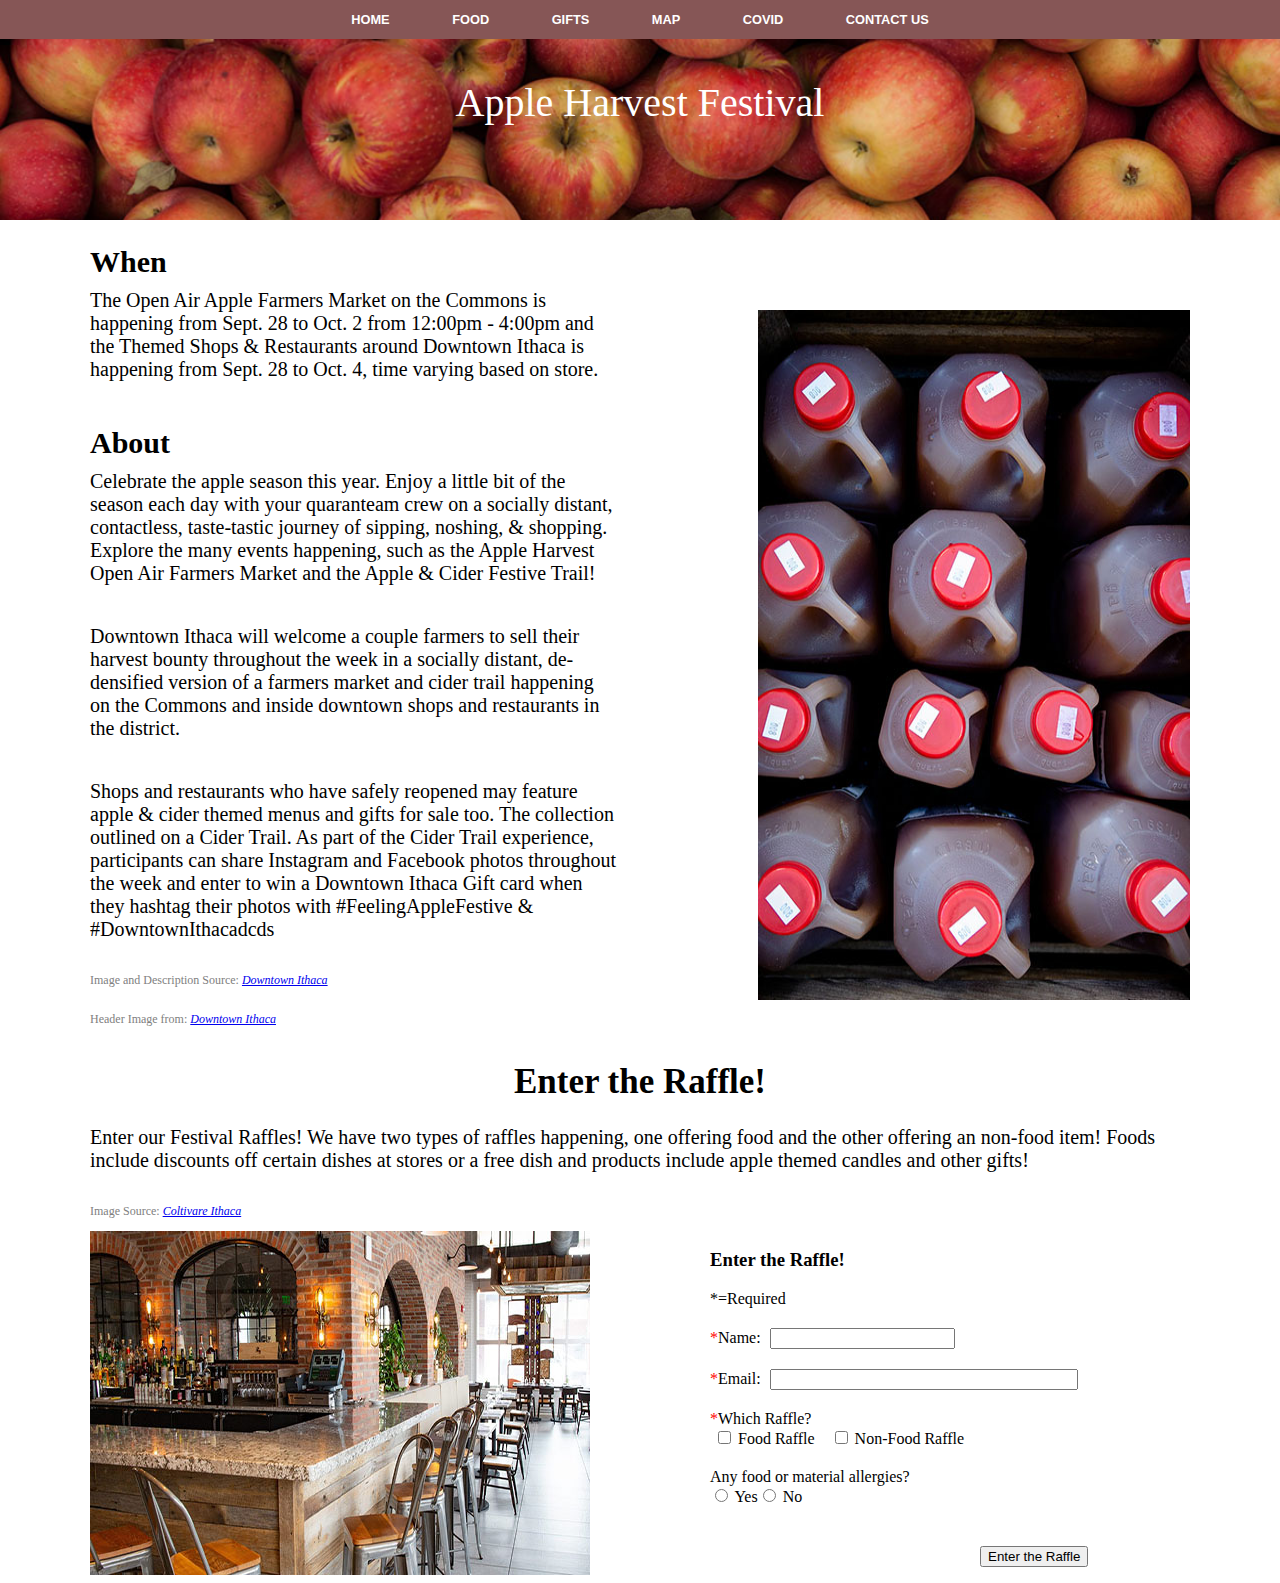
<file: index.html>
<!DOCTYPE html>
<html lang="en">
<head>
  <meta charset="UTF-8">
  <title>Apple Harvest Festival</title>
  <link rel="stylesheet" type="text/css" href="styles/site.css"/>
  <meta name="viewport" content="width=device-width, initial-scale=1">
  <script src="scripts/jquery-3.5.1.js" type="text/javascript"></script>
  <script src="scripts/validation.js" type="text/javascript" async></script>
</head>

<body>
    <header>
        <nav>
            <ul>
                <li><a href="index.html">Home</a></li>
                <li><a href="food.html">food</a></li>
                <li><a href="gifts.html">Gifts</a></li>
                <li><a href="map.html">Map</a></li>
                <li><a href="covid.html">Covid</a></li>
                <li><a href="contact.html">Contact Us</a></li>
            </ul>
        </nav>
      <p>Apple Harvest Festival</p>
    </header>

    <div class="content">
        <div class="about">
        <div class="para">
        <h2>When</h2>
        <p>
            The Open Air Apple Farmers Market on the Commons is happening from Sept. 28 to Oct. 2 from 12:00pm - 4:00pm and the Themed Shops & Restaurants around Downtown Ithaca is happening from Sept. 28 to Oct. 4, time varying based on store.
        </p>

        <h2>About</h2>
            <!-- Description Source: https://www.downtownithaca.com/apple-festive/ -->
        <p>
            Celebrate the apple season this year. Enjoy a little bit of the season each day with your quaranteam crew on a socially distant, contactless, taste-tastic journey of sipping, noshing, & shopping. Explore the many events happening, such as the Apple Harvest Open Air Farmers Market and the Apple & Cider Festive Trail!
        </p>
        <p>
            Downtown Ithaca will welcome a couple farmers to sell their harvest bounty throughout the week in a socially distant, de-densified version of a farmers market and cider trail happening on the Commons and inside downtown shops and restaurants in the district.
        </p>
        <p>
            Shops and restaurants who have safely reopened may feature apple & cider themed menus and gifts for sale too. The collection outlined on a Cider Trail.

            As part of the Cider Trail experience, participants can share Instagram and Facebook photos throughout the week and enter to win a Downtown Ithaca Gift card when they hashtag their photos with #FeelingAppleFestive & #DowntownIthacadcds
        </p>
        <div class="cite">
            <p>Image and Description Source: </p>
            <cite><a href="https://www.downtownithaca.com/apple-festive/">Downtown Ithaca</a></cite>
        </div>
        </div>
        <!-- Image Source: https://www.downtownithaca.com/apple-festive/ -->
        <img src="images/applefest.jpg" alt="bottles of apple cider">
        </div>
        <div class="cite">
            <p>Header Image from:</p>
            <cite><a href="https://www.downtownithaca.com/apple-festive/">Downtown Ithaca</a></cite>
        </div>

        <h1>Enter the Raffle!</h1>
        <p id="raffle">Enter our Festival Raffles! We have two types of raffles happening, one offering food and the other offering an non-food item! Foods include discounts off certain dishes at stores or a free dish and products include apple themed candles and other gifts!</p>
        <div class="cite">
            <p>Image Source: </p>
            <cite><a href="https://coltivareithaca.com/">Coltivare Ithaca</a></cite>
        </div>
        <div class="raffleimg">
            <div class="rafimg">
            <!--Source: https://coltivareithaca.com/-->
            <img src="images/coltivare.jpg" alt="Inside of Coltivare">
            </div>

            <div id="forms">
            <h3>Enter the Raffle!</h3>
            <form action="https://www.cs.cornell.edu/courses/cs1300/2020fa/submit.php"
            method= "post" novalidate>
            <p id= "formfeedback">*=Required </p>

                <div class="rowform">
                    <p id="namefeedback" class="formfeedback hidden">Please enter a valid name </p>
                    <label for="name"> <abbr>*</abbr>Name: </label>
                    <input id ="name"
                        type="text"
                        name="name" required/>
                </div>

                <div class="rowform">
                    <p id="emailfeedback" class="formfeedback hidden">Please enter a valid email address </p>
                    <label for="email"> <abbr>*</abbr>Email: </label>
                    <input id ="email"
                        type="email"
                        name="email" required/>
                </div>

                <div class="rowform">
                <p id="itemfeedback" class="formfeedback hidden">Please select at least one raffle to enter</p>
                <div class="item">
                    <label for="item"><abbr>*</abbr>Which Raffle?</label>
                </div>

            <div id="checkboxraf">

                <div class="checkboxitem">
                    <input id ="food"
                        type="checkbox"
                        name="item" required/> Food Raffle
                </div>

                <div class="checkboxitem">
                    <input id ="item"
                        type="checkbox"
                        name="item" required/> Non-Food Raffle
                </div>
            </div>

                <div class="rowalleform">
                    <label for="yes"> Any food or material allergies? </label>
                <div id="radioboxraf">
                    <div class="radioboxitem">
                    <input type="radio" id="yes" class = "radbut" name="allergy"> Yes
                    </div>
                    <div class="radioboxitem">
                    <input type="radio" id="no" class = "radbut" name="allergy"> No
                    </div>
                </div>

                </div>

                <div class="areabox">
                <label id = "specifylabel" for="specify" class="hidden"> Please specify any allergies </label>
                <textarea id="specify" class = "hidden" name="specify" rows="3"></textarea>
                </div>

            </div>
            <input id="enter"
                type="submit" value="Enter the Raffle"/>
        </form>
        </div>

    </div>

    </div>
</body>
</html>
</file>
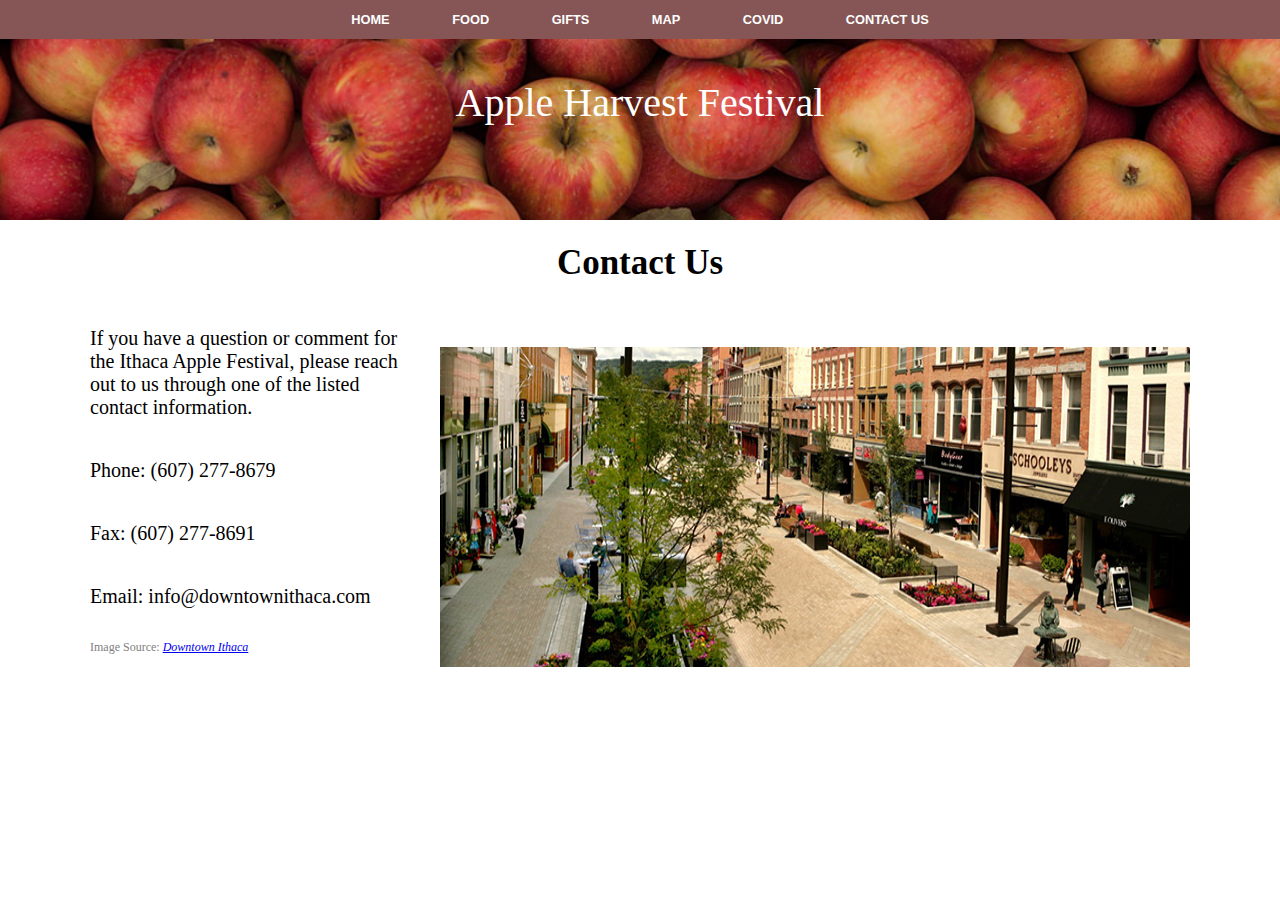
<file: contact.html>
<!DOCTYPE html>
<html lang="en">
<head>
  <meta charset="UTF-8">
  <title>Apple Harvest Festival</title>
  <link rel="stylesheet" type="text/css" href="styles/site.css"/>
  <meta name="viewport" content="width=device-width, initial-scale=1">
</head>

<body>
    <header>
        <nav>
            <ul>
                <li><a href="index.html">Home</a></li>
                <li><a href="food.html">food</a></li>
                <li><a href="gifts.html">Gifts</a></li>
                <li><a href="map.html">Map</a></li>
                <li><a href="covid.html">Covid</a></li>
                <li><a href="contact.html">Contact Us</a></li>
            </ul>
        </nav>
      <p>Apple Harvest Festival</p>
    </header>
    <div class="centercont">
        <h1>Contact Us</h1>
    <div class="covidcon">
        <div class="flexcolumn">
            <p>
                If you have a question or comment for the Ithaca Apple Festival, please reach out to us through one of the listed contact information.
            </p>
            <p>Phone: (607) 277-8679</p>
            <p>Fax: (607) 277-8691</p>
            <p>Email: info@downtownithaca.com</p>

        <div class="cite">
            <p>Image Source: </p>
            <cite><a href="https://www.downtownithaca.com/contact-us/https://www.downtownithaca.com/apple-festive/">Downtown Ithaca</a></cite>
        </div>

        </div>
        <!-- Source: https://www.downtownithaca.com/wp-content/uploads/commons.jpg -->
        <img src="images/commons.jpg" alt="Picture of Ithaca Commons" >
    </div>
    </div>
</body>
</html>
<!-- GET is less secure compared to POST -->
</file>
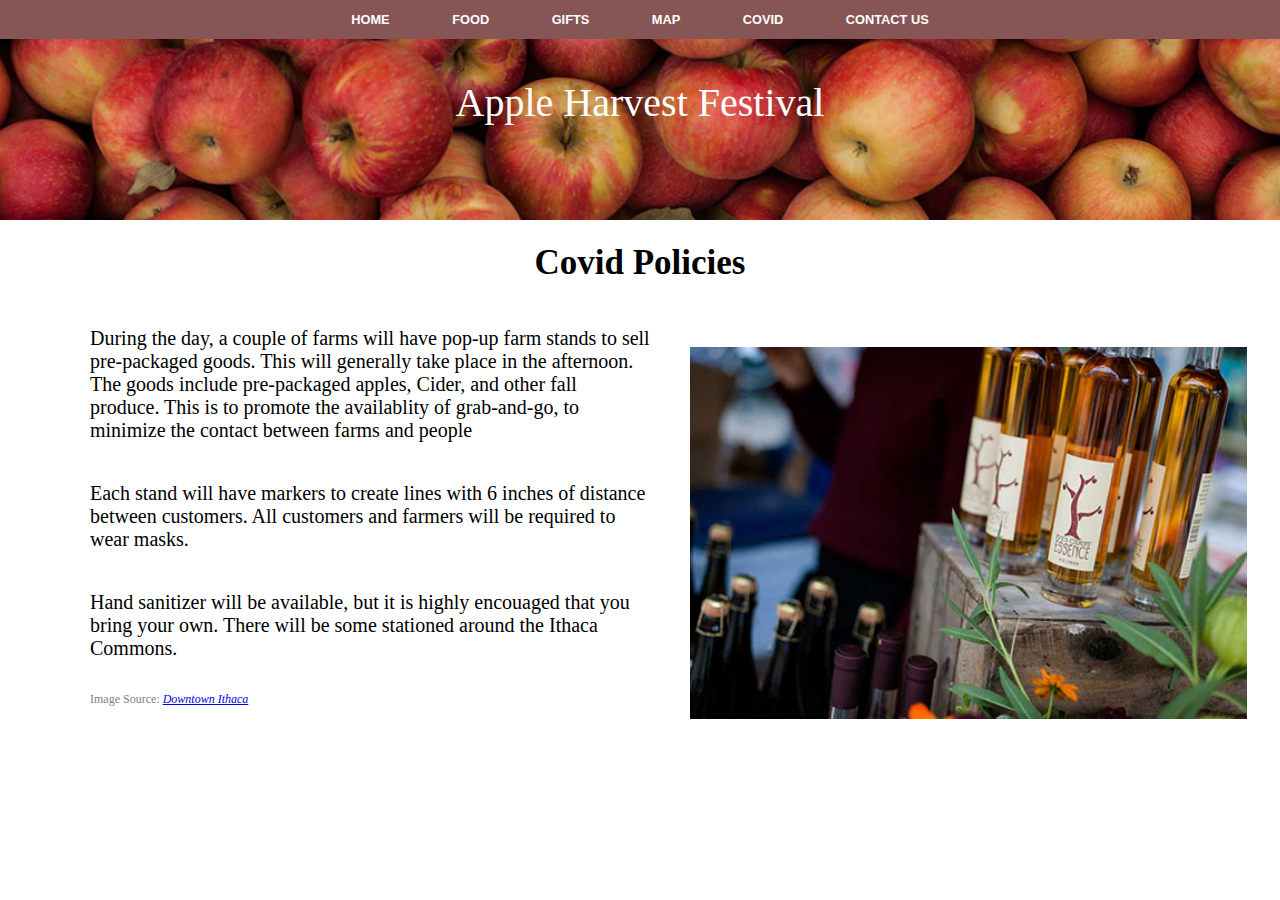
<file: covid.html>
<!DOCTYPE html>
<html lang="en">
<head>
  <meta charset="UTF-8">
  <title>Apple Harvest Festival</title>
  <link rel="stylesheet" type="text/css" href="styles/site.css"/>
  <meta name="viewport" content="width=device-width, initial-scale=1">
</head>

<body>
    <header>
        <nav>
            <ul>
                <li><a href="index.html">Home</a></li>
                <li><a href="food.html">food</a></li>
                <li><a href="gifts.html">Gifts</a></li>
                <li><a href="map.html">Map</a></li>
                <li><a href="covid.html">Covid</a></li>
                <li><a href="contact.html">Contact Us</a></li>
            </ul>
        </nav>
      <p>Apple Harvest Festival</p>
    </header>

    <div class="centercont">
        <h1>Covid Policies</h1>
    <div class="covidcon">
        <div class="flexcolumn">
            <p>During the day, a couple of farms will have pop-up farm stands to sell pre-packaged goods. This will generally take place in the afternoon. The goods include pre-packaged apples, Cider, and other fall produce. This is to promote the availablity of grab-and-go, to minimize the contact between farms and people</p>
            <p>Each stand will have markers to create lines with 6 inches of distance between customers. All customers and farmers will be required to wear masks.</p>
            <p>Hand sanitizer will be available, but it is highly encouaged that you bring your own. There will be some stationed around the Ithaca Commons.</p>
        <div class="cite">
            <p>Image Source:</p>
            <cite><a href="https://www.downtownithaca.com/apple-festive/">Downtown Ithaca</a></cite>
        </div>

        </div>
            <div class="simg">
            <!-- image from https://www.downtownithaca.com/apple-festive/ -->
            <img src="images/eve_cidery.jpg" alt="Picture of wines">
            </div>
    </div>
    </div>
</body>
</html>
</file>
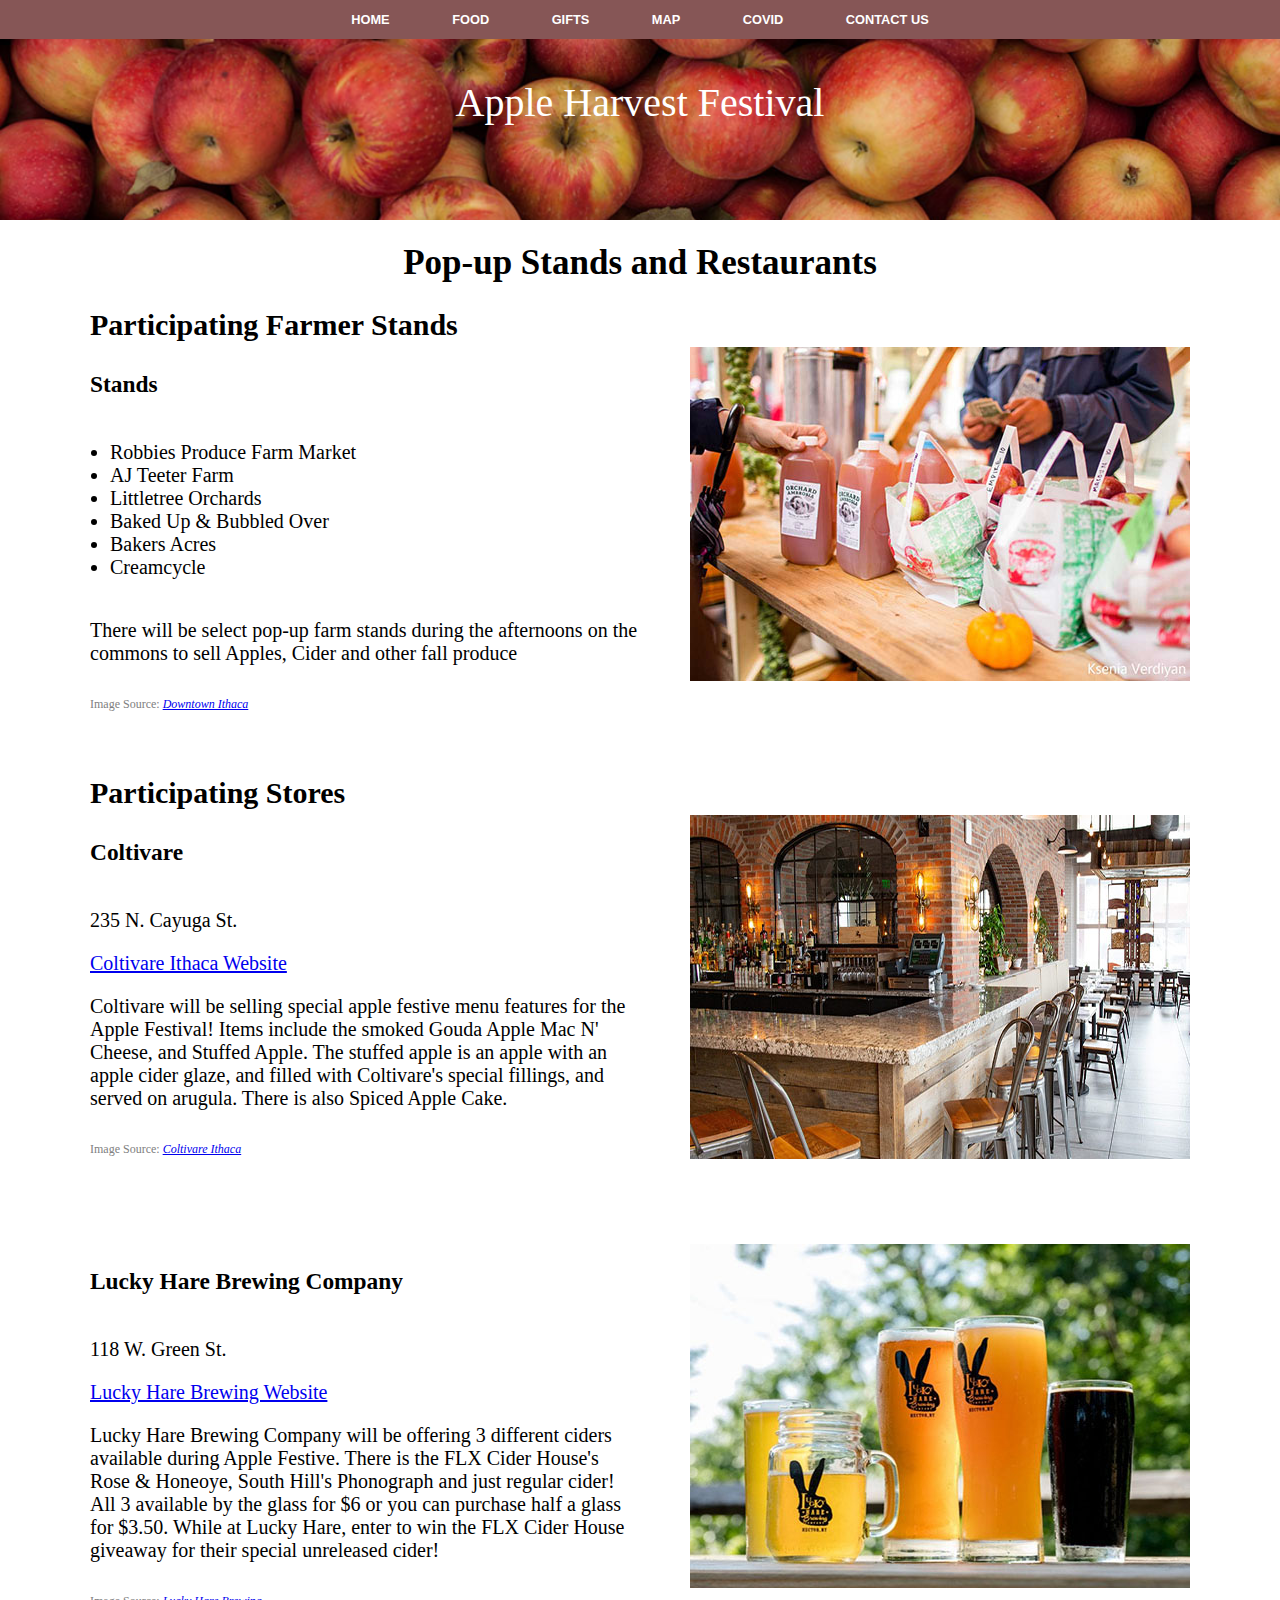
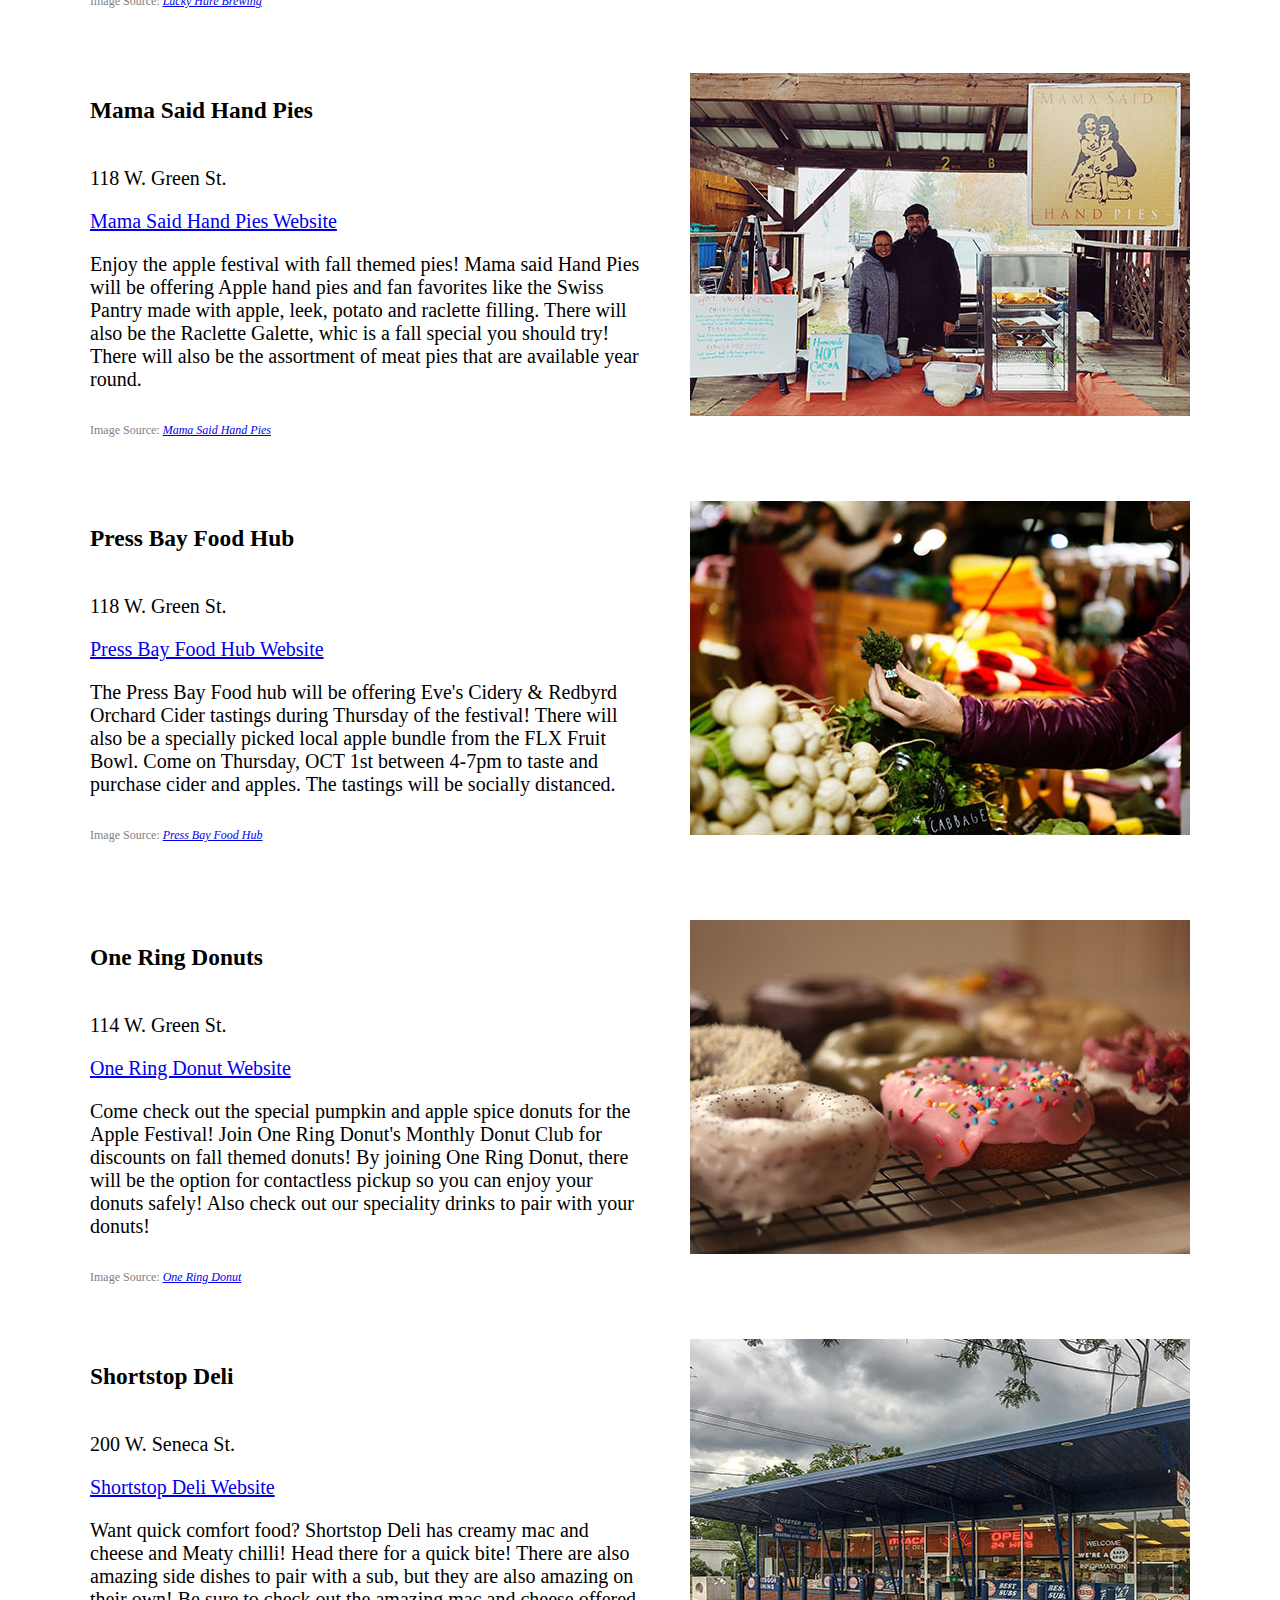
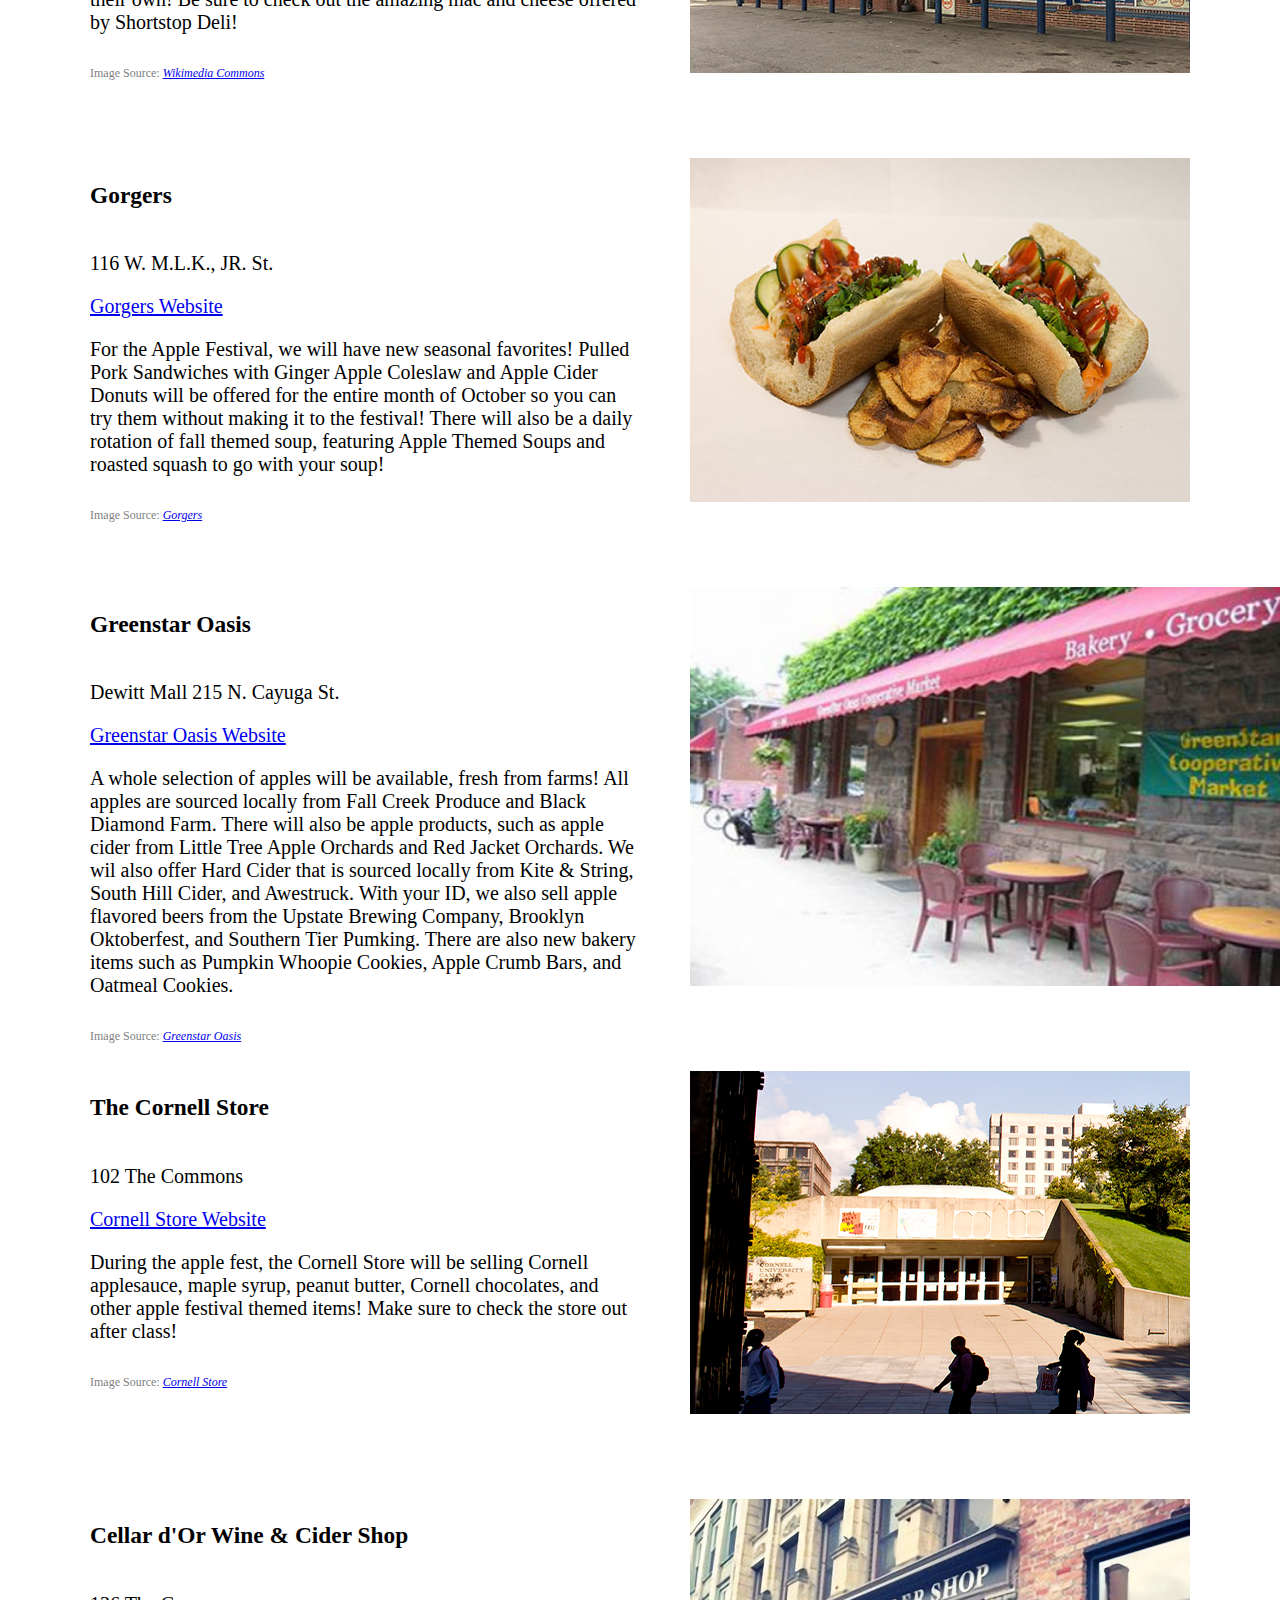
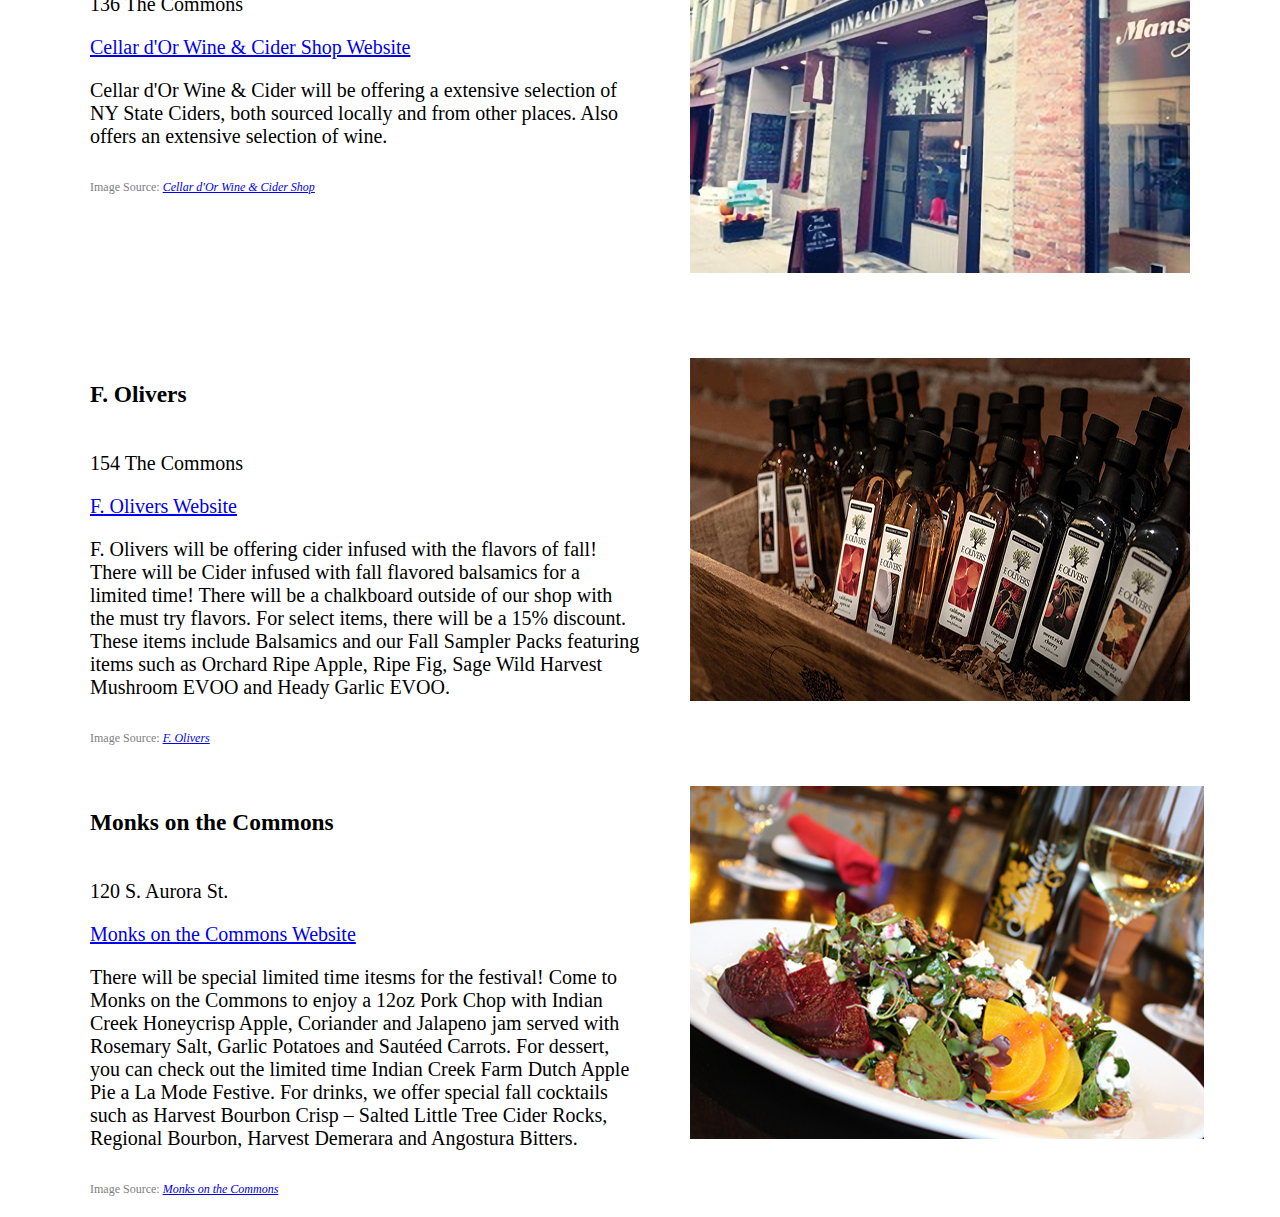
<file: food.html>
<!DOCTYPE html>
<html>
<head lang="en">
  <meta charset="UTF-8">
  <title>Apple Harvest Festival</title>
  <link rel="stylesheet" type="text/css" href="styles/site.css"/>
  <meta name="viewport" content="width=device-width, initial-scale=1">
</head>

<body>
    <header>
        <nav>
            <ul>
                <li><a href="index.html">Home</a></li>
                <li><a href="food.html">food</a></li>
                <li><a href="gifts.html">Gifts</a></li>
                <li><a href="map.html">Map</a></li>
                <li><a href="covid.html">Covid</a></li>
                <li><a href="contact.html">Contact Us</a></li>
            </ul>
        </nav>
      <p>Apple Harvest Festival</p>
    </header>
    <div class="centercont">
    <h1>Pop-up Stands and Restaurants</h1>
    <h2>Participating Farmer Stands</h2>

    <div class="store">
    <div class="flexcolumn">
    <h3>Stands</h3>
        <ul>
            <li>Robbies Produce Farm Market</li>
            <li>AJ Teeter Farm</li>
            <li>Littletree Orchards</li>
            <li>Baked Up & Bubbled Over</li>
            <li>Bakers Acres</li>
            <li>Creamcycle</li>
        </ul>
        <p>There will be select pop-up farm stands during the afternoons on the commons to sell Apples, Cider and other fall produce</p>
        <div class="cite">
            <p>Image Source: </p>
            <cite><a href="https://www.downtownithaca.com/apple-festive/#market">Downtown Ithaca</a></cite>
        </div>
        </div>
        <!--Source: https://coltivareithaca.com/-->
        <div class="simg">
        <img src="images/appleharvest_market.jpg" alt="Apples being sold">
        </div>
    </div>
    <!-- information for descriptions from https://www.downtownithaca.com/wp-content/uploads/Apple-Festive-Trail_2020-1.pdf -->

    <h2>Participating Stores</h2>
    <div class="store">
        <div class="flexcolumn">
            <!-- descriptions from https://www.downtownithaca.com/wp-content/uploads/Apple-Festive-Trail_2020-1.pdf -->
            <h3>Coltivare</h3>
                <p>235 N. Cayuga St.</p>
                <a class="storeweb" href="https://coltivareithaca.com/">Coltivare Ithaca Website </a>
                <p>Coltivare will be selling special apple festive menu features for the Apple Festival! Items include the smoked Gouda Apple Mac N' Cheese, and Stuffed Apple. The stuffed apple is an apple with an apple cider glaze, and filled with Coltivare's special fillings, and served on arugula. There is also Spiced Apple Cake. </p>
            <div class="cite">
                <p>Image Source: </p>
                <cite><a href="https://coltivareithaca.com/">Coltivare Ithaca</a></cite>
            </div>
        </div>
        <div class="simg">
        <!--Source: https://coltivareithaca.com/-->
        <img src="images/coltivare.jpg" alt="Inside of Coltivare">
        </div>
    </div>

    <div class="store">
        <div class="flexcolumn">
            <h3>Lucky Hare Brewing Company </h3>
                <p>
                    118 W. Green St.
                </p>
                <a  class="storeweb" href="https://luckyharebrewing.com">Lucky Hare Brewing Website</a>
                <p>
                    Lucky Hare Brewing Company will be offering 3 different ciders available during Apple Festive. There is the FLX Cider House's Rose & Honeoye, South Hill's Phonograph and just regular cider! All 3 available by the glass for $6 or you can purchase half a glass for $3.50. While at Lucky Hare, enter to win the FLX Cider House giveaway for their special unreleased cider!
                </p>
            <div class="cite">
                <p>Image Source: </p>
                <cite><a href="https://wskg.org/places/lucky-hare-brewing-co-2/">Lucky Hare Brewing</a></cite>
            </div>
        </div>
        <div class="simg">
        <!--Source: https://wskg.org/places/lucky-hare-brewing-co-2/-->
        <img src="images/luckyhare.jpg" alt="Picture of beer">
        </div>
    </div>

    <div class="store">
        <div class="flexcolumn">
            <h3>Mama Said Hand Pies</h3>
                <p>118 W. Green St.</p>
                <a  class="storeweb" href="https://www.mamasaidhandpies.com/">Mama Said Hand Pies Website</a>
                <p>
                    Enjoy the apple festival with fall themed pies! Mama said Hand Pies will be offering Apple hand pies and fan favorites like the Swiss Pantry made with apple, leek, potato and raclette filling. There will also be the Raclette Galette, whic is a fall special you should try! There will also be the assortment of meat pies that are available year round.
                </p>
            <div class="cite">
                <p>Image Source: </p>
                <cite><a href="https://www.mamasaidhandpies.com/">Mama Said Hand Pies</a></cite>
            </div>
        </div>
        <div class="simg">
        <!-- Source: https://www.mamasaidhandpies.com/ -->
        <img src="images/mamsaidhandpies.jpg" alt="Picture of Mama said hand pies">
        </div>
    </div>

    <div class="store">
        <div class="flexcolumn">
            <h3>Press Bay Food Hub</h3>
                <p>118 W. Green St.</p>
                <a  class="storeweb" href="https://pressbayalley.com/pressbay-food-transfer-hub/">Press Bay Food Hub Website</a>
                <p>
                    The Press Bay Food hub will be offering Eve's Cidery & Redbyrd Orchard Cider tastings during Thursday of the festival! There will also be a specially picked local apple bundle from the FLX Fruit Bowl. Come on Thursday, OCT 1st between 4-7pm to taste and purchase cider and apples. The tastings will be socially distanced.
                </p>
            <div class="cite">
                <p>Image Source: </p>
                <cite><a href="https://pressbayalley.com/pressbay-food-transfer-hub/">Press Bay Food Hub</a></cite>
            </div>
        </div>
        <div class="simg">
        <!--Source: https://pressbayalley.com/pressbay-food-transfer-hub/-->
        <img src="images/pressbayfoodclub.jpg" alt="Picture of Press Bay Food Hub">
        </div>
    </div>

    <div class="store">
        <div class="flexcolumn">
            <h3>One Ring Donuts</h3>
                <p>114 W. Green St.</p>
                <a  class="storeweb" href="https://www.oneringdonuts.com/">One Ring Donut Website</a>
                <p>
                    Come check out the special pumpkin and apple spice donuts for the Apple Festival! Join One Ring Donut's Monthly Donut Club for discounts on fall themed donuts! By joining One Ring Donut, there will be the option for contactless pickup so you can enjoy your donuts safely! Also check out our speciality drinks to pair with your donuts!
                </p>
            <div class="cite">
                <p>Image Source: </p>
                <cite><a href="https://www.oneringdonuts.com/">One Ring Donut</a></cite>
            </div>
        </div>
        <div class="simg">
        <!--Source: https://www.oneringdonuts.com/-->
        <img src="images/oneringdonut.jpg" alt="Picture of donuts">
        </div>
    </div>

    <div class="store">
        <div class="flexcolumn">
            <h3>Shortstop Deli</h3>
                <p>200 W. Seneca St.</p>
                <a  class="storeweb" href="https://www.shortstopdeli.com">Shortstop Deli Website</a>
                <p>
                    Want quick comfort food? Shortstop Deli has creamy mac and cheese and Meaty chilli! Head there for a quick bite! There are also amazing side dishes to pair with a sub, but they are also amazing on their own! Be sure to check out the amazing mac and cheese offered by Shortstop Deli!
                </p>
            <div class="cite">
                <p>Image Source: </p>
                <cite><a href="https://commons.wikimedia.org/wiki/File:Shortstop_Deli,_Ithaca_NY.jpg">Wikimedia Commons</a></cite>
            </div>
        </div>
            <div class="simg">
            <!--Source:https://commons.wikimedia.org/wiki/File:Shortstop_Deli,_Ithaca_NY.jpg-->
            <img src="images/shortstopdeli.jpg" alt="Picture of Short Stop Deli">
            </div>
    </div>


    <div class="store">
        <div class="flexcolumn">
            <h3>Gorgers</h3>
                <p>116 W. M.L.K., JR. St.</p>
                <a  class="storeweb" href="https://www.gorgers.com/">Gorgers Website</a>
                <p>
                    For the Apple Festival, we will have new seasonal favorites! Pulled Pork Sandwiches with Ginger Apple Coleslaw and Apple Cider Donuts will be offered for the entire month of October so you can try them without making it to the festival! There will also be a daily rotation of fall themed soup, featuring Apple Themed Soups and roasted squash to go with your soup!
                </p>
            <div class="cite">
                <p>Image Source: </p>
                <cite><a href="https://www.gorgers.com/">Gorgers</a></cite>
            </div>
        </div>
            <div class="simg">
            <!-- Source: https://www.gorgers.com/ -->
            <img src="images/gorgers.jpg" alt="Picture of a sub">
            </div>
    </div>

    <div class="store">
        <div class="flexcolumn">
            <h3>Greenstar Oasis</h3>
                <p>Dewitt Mall 215 N. Cayuga St.</p>
                <a  class="storeweb" href="https://greenstar.coop/dewitt/oasis-2/">Greenstar Oasis Website</a>
                <p>
                    A whole selection of apples will be available, fresh from farms! All apples are sourced locally from Fall Creek Produce and Black Diamond Farm. There will also be apple products, such as apple cider from Little Tree Apple Orchards and Red Jacket Orchards. We wil also offer Hard Cider that is sourced locally from Kite & String, South Hill Cider, and Awestruck. With your ID, we also sell apple flavored beers from the Upstate Brewing Company, Brooklyn Oktoberfest, and Southern Tier Pumking. There are also new bakery items such as Pumpkin Whoopie Cookies, Apple Crumb Bars, and Oatmeal Cookies.
                </p>
            <div class="cite">
                <p>Image Source: </p>
                <cite><a href="https://pocketsights.com/tours/place/GreenStar-Oasis-3146">Greenstar Oasis</a></cite>
            </div>
        </div>
            <div class="simg">
            <!-- Source:https://pocketsights.com/tours/place/GreenStar-Oasis-3146 -->
            <img src="images/greenstar.jpg" alt="Picture of Greenstar Oasis">
            </div>
    </div>

    <div class="store">
        <div class="flexcolumn">
            <h3>The Cornell Store</h3>
                <p>102 The Commons</p>
                <a  class="storeweb" href="https://www.CornellStore.com/">Cornell Store Website</a>
                <p>
                    During the apple fest, the Cornell Store will be selling Cornell applesauce, maple syrup, peanut butter, Cornell chocolates, and other apple festival themed items! Make sure to check the store out after class!
                </p>
            <div class="cite">
                <p>Image Source: </p>
                <cite><a href="https://events.cornell.edu/cornell_store">Cornell Store</a></cite>
            </div>
        </div>
            <div class="simg">
            <!-- Source: https://events.cornell.edu/cornell_store -->
            <img src="images/cornellstore.jpg" alt="Picture of the cornell store">
            </div>
    </div>

    <div class="store">
        <div class="flexcolumn">
            <h3>Cellar d'Or Wine & Cider Shop</h3>
                <p>136 The Commons</p>
                <a class="storeweb" href="https://www.thecellardor.com">Cellar d'Or Wine & Cider Shop Website</a>
                <p>
                    Cellar d'Or Wine & Cider will be offering a extensive selection of NY State Ciders, both sourced locally and from other places. Also offers an extensive selection of wine.
                </p>
            <div class="cite">
                <p>Image Source: </p>
                <cite><a href="https://www.thecellardor.com/contact.html">Cellar d'Or Wine & Cider Shop</a></cite>
            </div>
        </div>
            <div class="simg">
            <!-- source: https://www.thecellardor.com/contact.html -->
            <img src="images/dorwine.png" alt="Picture of Cellar d'Or Wine & Cider Shop">
            </div>
    </div>

    <div class="store">
        <div class="flexcolumn">
            <h3>F. Olivers</h3>
                <p>154 The Commons</p>
                <a class="storeweb" href="https://folivers.com/">F. Olivers Website</a>
                <p>
                     F. Olivers will be offering cider infused with the flavors of fall! There will be Cider infused with fall flavored balsamics for a limited time! There will be a chalkboard outside of our shop with the must try flavors. For select items, there will be a 15% discount. These items include Balsamics and our Fall Sampler Packs featuring items such as Orchard Ripe Apple, Ripe Fig, Sage Wild Harvest Mushroom EVOO and Heady Garlic EVOO.
                </p>
            <div class="cite">
                <p>Image Source: </p>
                <cite><a href="https://folivers.com/">F. Olivers</a></cite>
            </div>
        </div>
            <div class="simg">
            <!-- source:https://folivers.com/ -->
            <img src="images/foliver.jpg" alt="Picture of wine">
            </div>
    </div>

    <div class="store">
        <div class="flexcolumn">
            <h3>Monks on the Commons</h3>
                <p>120 S. Aurora St.</p>
                <a class="storeweb" href="https://www.monksonthecommons.com">Monks on the Commons Website</a>
                <p>
                    There will be special limited time itesms for the festival! Come to Monks on the Commons to enjoy a 12oz Pork Chop with Indian Creek Honeycrisp Apple, Coriander and Jalapeno jam served with Rosemary Salt, Garlic Potatoes and Sautéed Carrots. For dessert, you can check out the limited time Indian Creek Farm Dutch Apple Pie a La Mode Festive. For drinks, we offer special fall cocktails such as  Harvest Bourbon Crisp – Salted Little Tree Cider Rocks, Regional Bourbon, Harvest Demerara and Angostura Bitters.
                </p>
            <div class="cite">
                <p>Image Source: </p>
                <cite><a href="https://www.monksonthecommons.com/#anchor_dinner">Monks on the Commons</a></cite>
            </div>
        </div>
            <div class="simg">
            <!-- source: https://www.monksonthecommons.com/#anchor_dinner -->
            <img src="images/monks.jpg" alt="Picture of a plate of food">
            </div>
    </div>

</div>
</body>
</html>
</file>
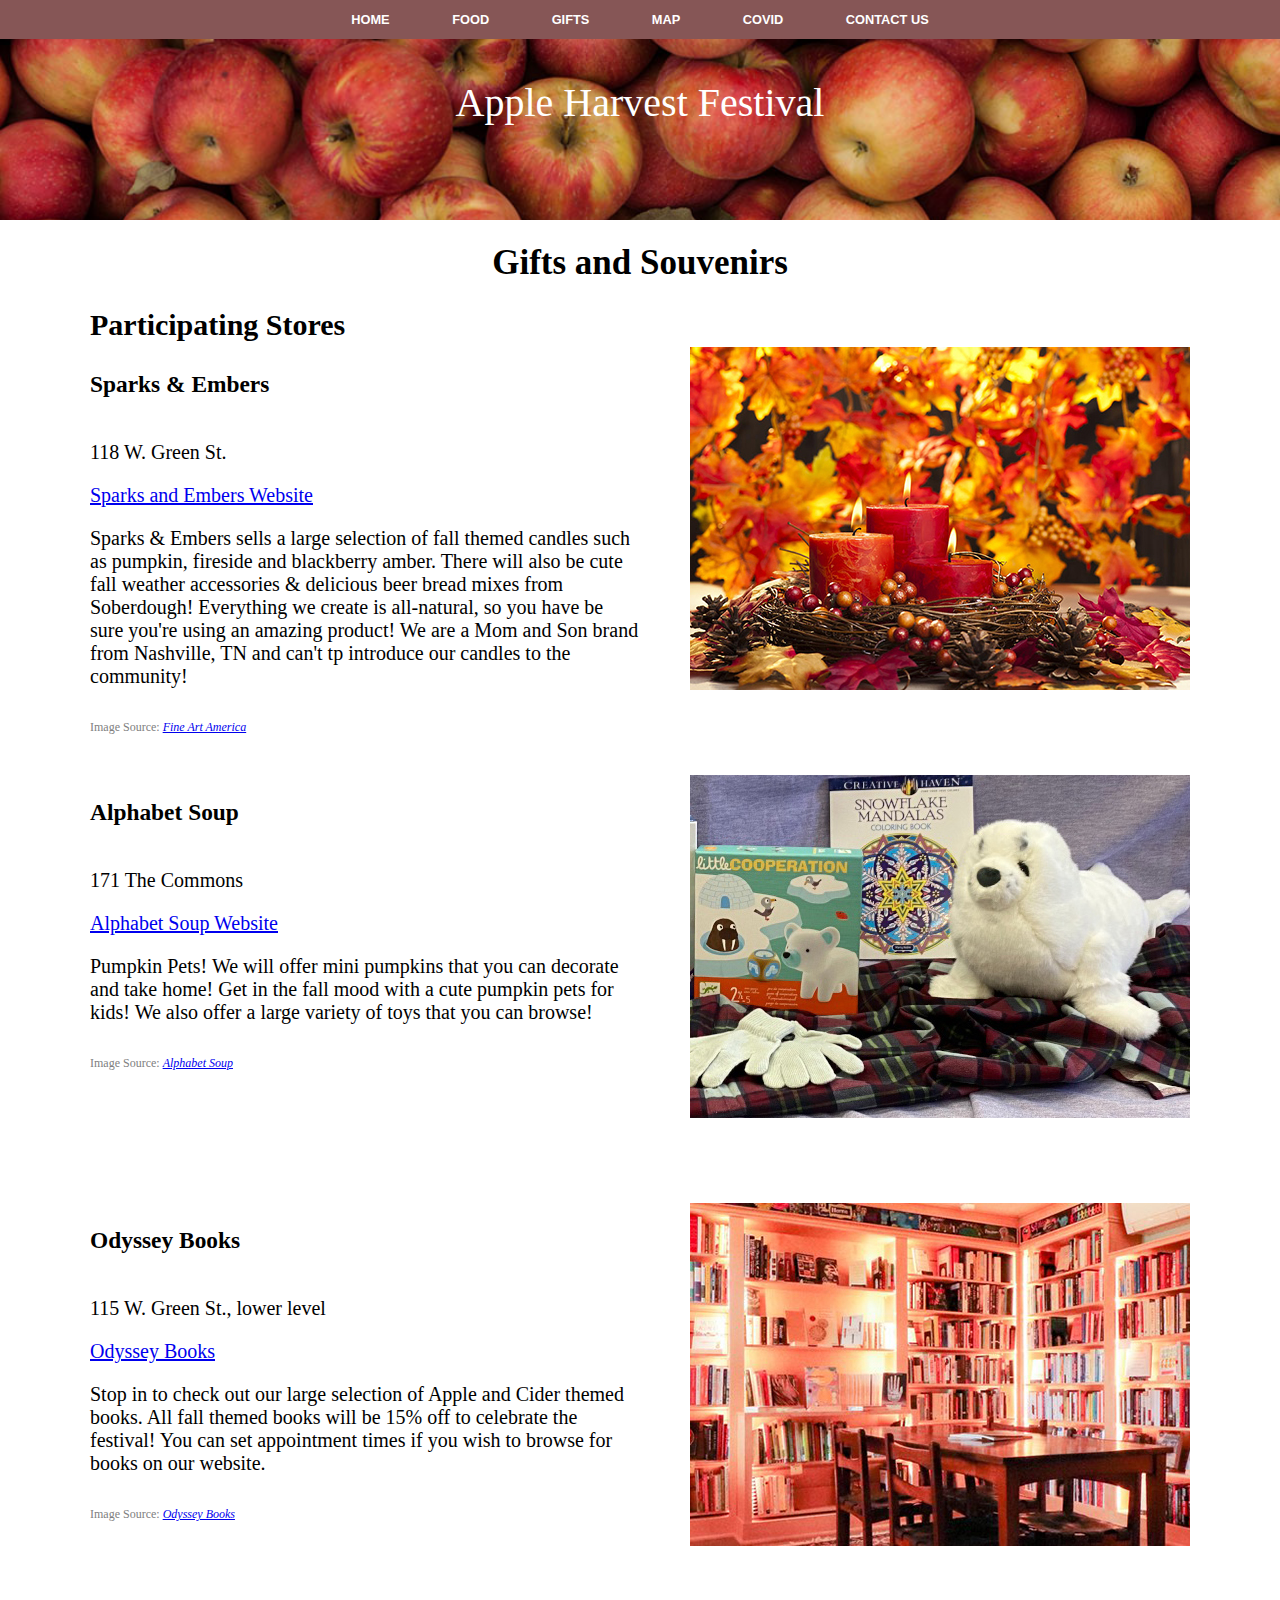
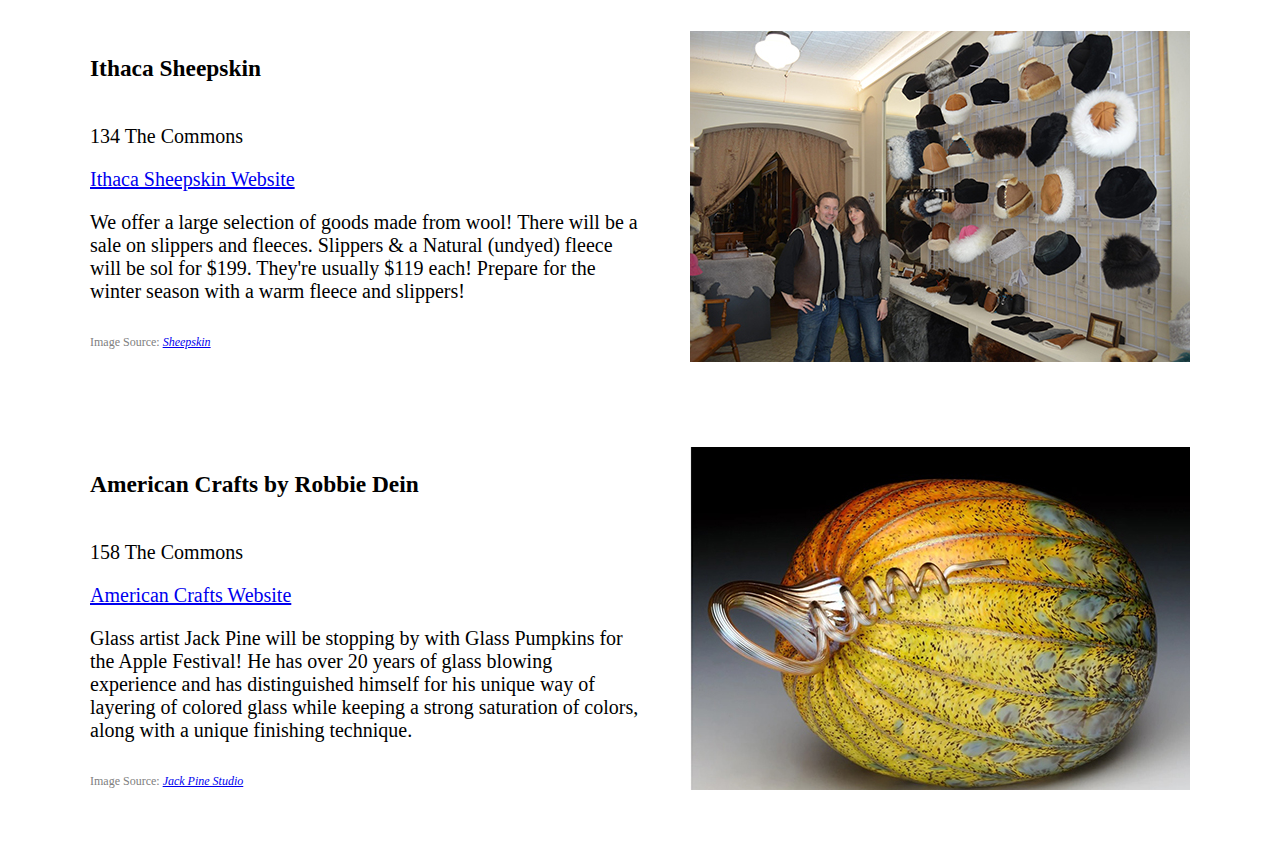
<file: gifts.html>
<!DOCTYPE html>
<html>
<head lang="en">
  <meta charset="UTF-8">
  <title>Apple Harvest Festival</title>
  <link rel="stylesheet" type="text/css" href="styles/site.css"/>
  <meta name="viewport" content="width=device-width, initial-scale=1">
</head>

<body>
    <header>
        <nav>
            <ul>
                <li><a href="index.html">Home</a></li>
                <li><a href="food.html">food</a></li>
                <li><a href="gifts.html">Gifts</a></li>
                <li><a href="map.html">Map</a></li>
                <li><a href="covid.html">Covid</a></li>
                <li><a href="contact.html">Contact Us</a></li>
            </ul>
        </nav>
      <p>Apple Harvest Festival</p>
    </header>
    <div class="centercont">
    <h1>Gifts and Souvenirs</h1>
    <h2>Participating Stores</h2>
<!-- information for descriptions from https://www.downtownithaca.com/wp-content/uploads/Apple-Festive-Trail_2020-1.pdf -->
    <div class="store">
        <div class="flexcolumn">
            <h3>Sparks & Embers</h3>
                <p>
                    118 W. Green St.
                </p>
                <a  class="storeweb" href="https://www.sparksandembers.co/">Sparks and Embers Website</a>
                <p>
                    Sparks & Embers sells a large selection of fall themed candles such as pumpkin, fireside and blackberry amber. There will also be  cute fall weather accessories & delicious beer bread mixes from Soberdough! Everything we create is all-natural, so you have be sure you're using an amazing product! We are a  Mom and Son brand from Nashville, TN and can't tp introduce our candles to the community!
                </p>
            <div class="cite">
                <p>Image Source: </p>
                <cite><a href="https://fineartamerica.com/featured/3-autumn-candles-ulrich-schade.html">Fine Art America</a></cite>
            </div>
        </div>
            <div class="simg">
        <!-- Picture from https://fineartamerica.com/featured/3-autumn-candles-ulrich-schade.html-->
            <img src="images/candle.jpg" alt="Picture of candles">
            </div>
    </div>

    <div class="store">
        <div class="flexcolumn">
            <h3>Alphabet Soup</h3>
                <p>171 The Commons</p>
                <a  class="storeweb" href="https://www.alphabetsoupithaca.com/">Alphabet Soup Website</a>
                <p>
                    Pumpkin Pets! We will offer mini pumpkins that you can decorate and take home! Get in the fall mood with a cute pumpkin pets for kids! We also offer a large variety of toys that you can browse!
                </p>
                <div class="cite">
                    <p>Image Source: </p>
                    <cite><a href="https://www.alphabetsoupithaca.com/components/com_fpslideshow/images/seal_in_winter_slide.jpg">Alphabet Soup</a></cite>
                </div>
        </div>
            <div class="simg">
        <!-- image from https://www.alphabetsoupithaca.com/components/com_fpslideshow/images/seal_in_winter_slide.jpg -->
            <img src="images/seal_in_winter_slide.jpg" alt="Picture of a seal and toys">
            </div>
    </div>

    <div class="store">
        <div class="flexcolumn">
        <h3>Odyssey Books</h3>
            <p>115 W. Green St., lower level</p>
            <a class="storeweb" href="https://www.OdysseyBookstore.com">Odyssey Books</a>
            <p>
                Stop in to check out our large selection of Apple and Cider themed books. All fall themed books will be 15% off to celebrate the festival! You can set appointment times if you wish to browse for books on our website.
            </p>
            <div class="cite">
                <p>Image Source: </p>
                <cite><a href="https://www.odysseybookstore.com/sites/odysseybookstore.com/files/imagecache/rotated_image/nonficbetter_0.jpg">Odyssey Books</a></cite>
            </div>
        </div>
            <div class="simg">
            <!-- Picture from https://www.odysseybookstore.com/sites/odysseybookstore.com/files/imagecache/rotated_image/nonficbetter_0.jpg -->
            <img src="images/odyssey.jpg" alt="Picture of Books">
            </div>
    </div>

    <div class="store">
        <div class="flexcolumn">
        <h3>Ithaca Sheepskin</h3>
            <p>134 The Commons</p>
            <a class="storeweb" href="https://www.Ithacasheepskin.com">Ithaca Sheepskin Website</a>
            <p>
                We offer a large selection of goods made from wool! There will be a sale on slippers and fleeces. Slippers & a Natural (undyed) fleece will be sol for $199. They're usually $119 each! Prepare for the winter season with a warm fleece and slippers!
            </p>
            <div class="cite">
                <p>Image Source: </p>
                <cite><a href="https://www.downtownithaca.com/wp-content/uploads/Mark-and-Jessica-Leonard-Ithaca-Sheepskin-in-store-e1552763647605.jpg">Sheepskin</a></cite>
            </div>
        </div>
            <div class="simg">
            <!-- Picture from https://www.downtownithaca.com/wp-content/uploads/Mark-and-Jessica-Leonard-Ithaca-Sheepskin-in-store-e1552763647605.jpg -->
            <img src="images/sheepskin.jpg" alt="Picture of Ithaca Sheepskin">
            </div>
    </div>

    <div class="store">
        <div class="flexcolumn">
        <h3>American Crafts by Robbie Dein</h3>
            <p>158 The Commons</p>
            <a class="storeweb" href="https://www.myamericancrafts.com">American Crafts Website</a>
            <p>
                Glass artist Jack Pine will be stopping by with Glass Pumpkins for the Apple Festival! He has over 20 years of glass blowing experience and has distinguished himself for his unique way of layering of colored glass while keeping a strong saturation of colors, along with a unique finishing technique.
            </p>
            <div class="cite">
                <p>Image Source: </p>
                <cite><a href="https://www.jackpinestudio.com/?pgid=jrwpn0kj-acaddb2a-518c-465e-b3cd-7338867e9a97">Jack Pine Studio</a></cite>
            </div>
        </div>
            <div class="simg">
            <!-- image From https://www.jackpinestudio.com/?pgid=jrwpn0kj-acaddb2a-518c-465e-b3cd-7338867e9a97 -->
            <img src="images/pumpkin.jpg" alt="Picture of glass pumpkin">
            </div>
    </div>

</div>
</body>
</html>
</file>
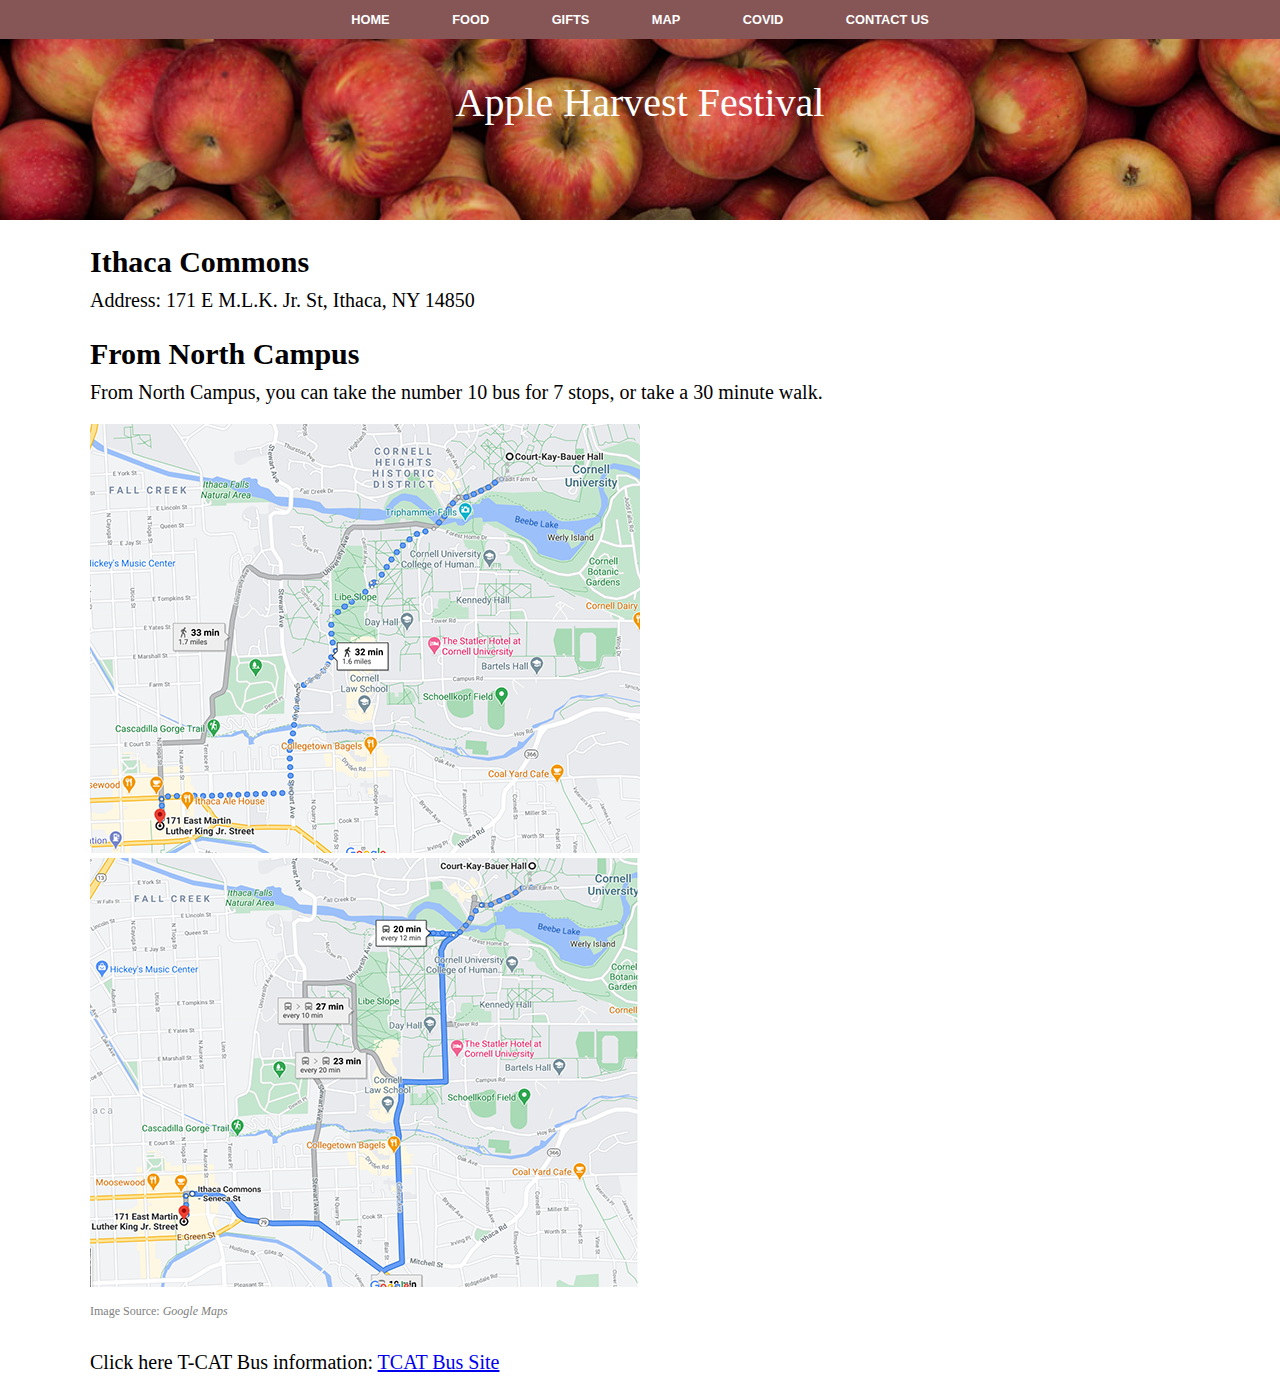
<file: map.html>
<!DOCTYPE html>
<html>
<head lang="en">
  <meta charset="UTF-8">
  <title>Apple Harvest Festival</title>
  <link rel="stylesheet" type="text/css" href="styles/site.css"/>
  <meta name="viewport" content="width=device-width, initial-scale=1">
</head>

<body>
    <header>
        <nav>
            <ul>
                <li><a href="index.html">Home</a></li>
                <li><a href="food.html">food</a></li>
                <li><a href="gifts.html">Gifts</a></li>
                <li><a href="map.html">Map</a></li>
                <li><a href="covid.html">Covid</a></li>
                <li><a href="contact.html">Contact Us</a></li>
            </ul>
        </nav>
      <p>Apple Harvest Festival</p>
    </header>
    <div class="centercont">
    <h2>Ithaca Commons</h2>
        <p>Address: 171 E M.L.K. Jr. St, Ithaca, NY 14850</p>
    <h2>From North Campus</h2>
        <p> From North Campus, you can take the number 10 bus for 7 stops, or take a 30 minute walk.</p>
        <!-- Maps are screenshots of Google Maps -->
        <img src="images/northtocommon.png" alt="Map of walking from North to Common">
        <img src="images/bustocommon.png" alt="Map of bus 10 from North to Common">
        <div class="cite">
            <p>Image Source: </p>
            <cite>Google Maps</cite>
        </div>
        <p> Click here T-CAT Bus information: <a href=https://www.tcatbus.com/>TCAT Bus Site</a></p>
    </div>
</body>
</html>
</file>
<file: styles/site.css>
body {
    margin-left: auto;
    margin-right: auto;
    background-color: white;
    /* margin-top: 0px; */
}

header{
    height: 220px;
    background-image:url("../images/apples.jpg");
    /* image from https://www.downtownithaca.com/apple-festive/ */
    background-size: cover;
    margin-left: auto;
    margin-right: auto;
    background-color: #865656;

    /* margin-top: 0px; */
}
header p{
    font-size: 40px;
    text-align: center;
    color: white;
}

/* nav styles */
nav {
    font-family:sans-serif;
    background-color: #865656;
    font-weight: bold;
    margin-top: 0px;
    margin-left: auto;
    margin-right: auto;
}

nav ul li a:hover{
    /* color: #033400; */
    border-style: solid;
    border-color: #fff;
}

nav ul {
    list-style-type: none;
    margin-top: -8px;
    display: flex;
    flex-direction: row;
    width: 50%;
    margin-left: auto;
    margin-right: auto;
}
ul {
    padding: 0px;
}

nav ul li {
    font-size: .8em;
    text-transform: uppercase;
    padding-top: 12px;
    padding-bottom: 12px;
    margin-left: auto;
    margin-right: auto;

}
nav ul li a{
    /* border-style: solid; */
    /* border-color: #fff; */
    color: #fff;
    padding: 10px;
    text-decoration: none;
}

/* heading */
h1{
    text-align: center;
    font-size: 35px;
}
h2{
    font-size: 30px;
    margin-bottom: -10px;
}
ul li{
    margin-left: 20px;
}
/* content */
div.content{
    margin-left: auto;
    margin-right: auto;
    background-color: white;
    width: 1100px;
}
div.about, div.covidcon{
    display: flex;
    flex-direction: row;
}

div.covidcon img{
    margin-left: 40px;
    margin-top: 40px;
}
div.about img{
    margin-top: 90px;
    margin-left: 40px;
}


div.para{
    display: flex;
    flex-direction: column;
    font-size: 20px;
    width: 600px;
    margin-right: 100px;
}
div.centercont{
    font-size: 20px;
    width: 1100px;
    margin-right: auto;
    margin-left: auto;
}
ul li{
    font-size: 20px;
}

div.cite{
    font-size: 12px;
    color: gray;
}

div.cite p{
    display: inline-block;
    font-size: 12px;
    color: gray;
}
div.flexcolumn{
    display: flex;
    flex-direction: column;
    flex-grow: 1;
}

div.simg{
    display: flex;
    flex-direction: row;
    flex-grow: 1;
}
div.store{
    display: flex;
    flex-direction: row;
    margin-top: 15px;
    margin-top: 15px;
 }

 div.raffleiimg{
     display: flex;
     flex-direction: row;
     margin-top: 15px;
     margin-top: 15px;
  }
h3 p{
     display: flex;
     flex-direction: column;
 }

div.store img{
    margin-left: 50px;
    margin-bottom: 70px;
}


/* RAFFLE CSS */
h1{
    margin-left: auto;
    margin-right: auto;
}
div#forms{
    margin-right: 160px;
}
abbr{
    color: red;
}

p.formfeedback{
    color:red;
    margin-bottom: 0;
    /* margin-left: 59px; */
    font-size: 15px;
}

.hidden{
    display: None;
}

p#raffle{
    font-size: 20px;
}

input#email {
    width: 300px;
    margin-left: 5px;
}

input#name{
    margin-left: 5px;
}

input#food{
    margin-left: 8px;
}

input#item{
    margin-left: 20px;
}

div.rowform{
    margin-top: 20px;
}

div#checkboxraf{
    display: flex;
    flex-direction: row;
}

div.rowalleform{
    margin-top: 20px;
    display: inline-block;
}
textarea#specify{
    /* display: block; */
    width: 370px;
}

input#enter{
    margin-top: 20px;
    margin-left: 270px;
}

div.areabox{
    display: flex;
    flex-direction: column;
    margin-top: 20px;
}

div.raffleimg{
   display: flex;
   flex-direction: row;
}
div.rafimg{
    display: flex;
    flex-direction: row;
    margin-right: 120px;
}
div#radioboxraf{
    display: flex;
    flex-direction: row;
}

p#itemfeedback{
    margin-left: 0;
}
@media (max-width: 1100px) {

    div.centercont{
        width: 95%;
    }
    div.store img{
        margin-left: 40px;
        /* width: 500px; */
        height: 280px;
        /* max-width: 50%; */
    }
    div.simg{
        display: flex;
        flex-direction: row;
        /* flex-grow: 1; */
    }

    img{
        /* max-width: 50%; */
        margin-left: 10px;
    }
    div.content, div.covidcon{
      width: 95%;
    }
    div.para{
        margin-right: 10px;
    }
    div.flexcolumn{
        flex-grow: 2;
    }

    /* raffle css */
    div.rafimg{
        display: flex;
        flex-direction: row;
        flex-grow: 1;
        margin-right: 0px;
    }

    div#forms{
        margin-right: 60px;
        margin-left: 30px;
    }
    input#name{
        width: 200px;
    }

    textarea#specify{
        /* display: block; */
        width: 300px;
    }
    input#enter{
        margin-left: 205px;
    }
    div.rowform{
        margin-top: 20px;
        display: flex;
        flex-direction: column;
    }
    input#food{
        margin-left: 5px;
    }

    input#item{
        margin-left: 5px;
    }
    p.formfeedback{
        margin-left: 0;
    }
    div#radioboxraf{
        display: flex;
        flex-direction: column;
    }
    div#radioboxitem{
        display: flex;
        flex-direction: column;
    }
    div#checkboxraf{
        display: flex;
        flex-direction: column;
    }
}
/* 980 */
@media (max-width: 900px) {
    body {
        margin-top: 0px;
    }

    nav {
        margin-left: auto;
        margin-right: auto;
        overflow: hidden;
    }
    header{
        height: 200px;
    }
    h2{
        text-align: center;
    }

    nav ul{
        width: 100%;
        margin-top: 0px;
        margin-left: auto;
        margin-right: auto;
    }
    div.content, div.covidcon{
       width: 80%;
       display: flex;
       flex-flow: column;
       flex-wrap: nowrap;
    }

    /* div.cite a{
        margin-left: -20px;
    } */

    div.covidcon img, div.covidcon p{
         margin-left: 0px;
         margin-right: 0px;
         margin-top: 0px;
    }

    div.about img{
        margin-left: 0px;
    }

    img{
        max-width: 100%;
        margin-left: auto;
        margin-right: auto;
    }
    a.storeweb{
        margin-left: 20px;
    }
    div.store img{
        margin-bottom: 30px;
        margin-left: auto;
        margin-right: auto;
        width: 500px;
        height: 343px;
        /* max-width: 90%;
        max-height: 90% */
        /* flex-grow: 1; */
    }
     div.about{
        display: flex;
        flex-flow: column;
     }
     div.store{
        display: flex;
        flex-direction: column;
     }
     div.raffleimg{
        display: flex;
        flex-direction: column;
     }
     div.para{
         display: flex;
         flex-direction: column;
         font-size: 20px;
         width: 100%;
         margin-right: 100px;
     }
     div.centercont, div.covidcon{
         font-size: 20px;
         width: 90%;
         margin-right: auto;
         margin-left: auto;
     }
     header p{
         margin-left: auto;
         margin-right: auto;
     }
     div.store p{
         margin-left: 20px;
         margin-right:20px;
     }
     div.store h3{
         margin-left: auto;
         margin-right: auto;
     }
/* raffle */
    div#forms{
        margin-right: auto;
        margin-left: auto;
    }
 }

/* raffle css */

@media (max-width: 400px) {
    nav ul{
        display: flex;
        flex-direction: column;
        margin-top: 0px;
    }
    div.centercont, div.covidcon,  div.content{
        margin-top: 100px;
    }
    div.store img{
        width: 400px;
        height: 274px;
    }
}
</file>
